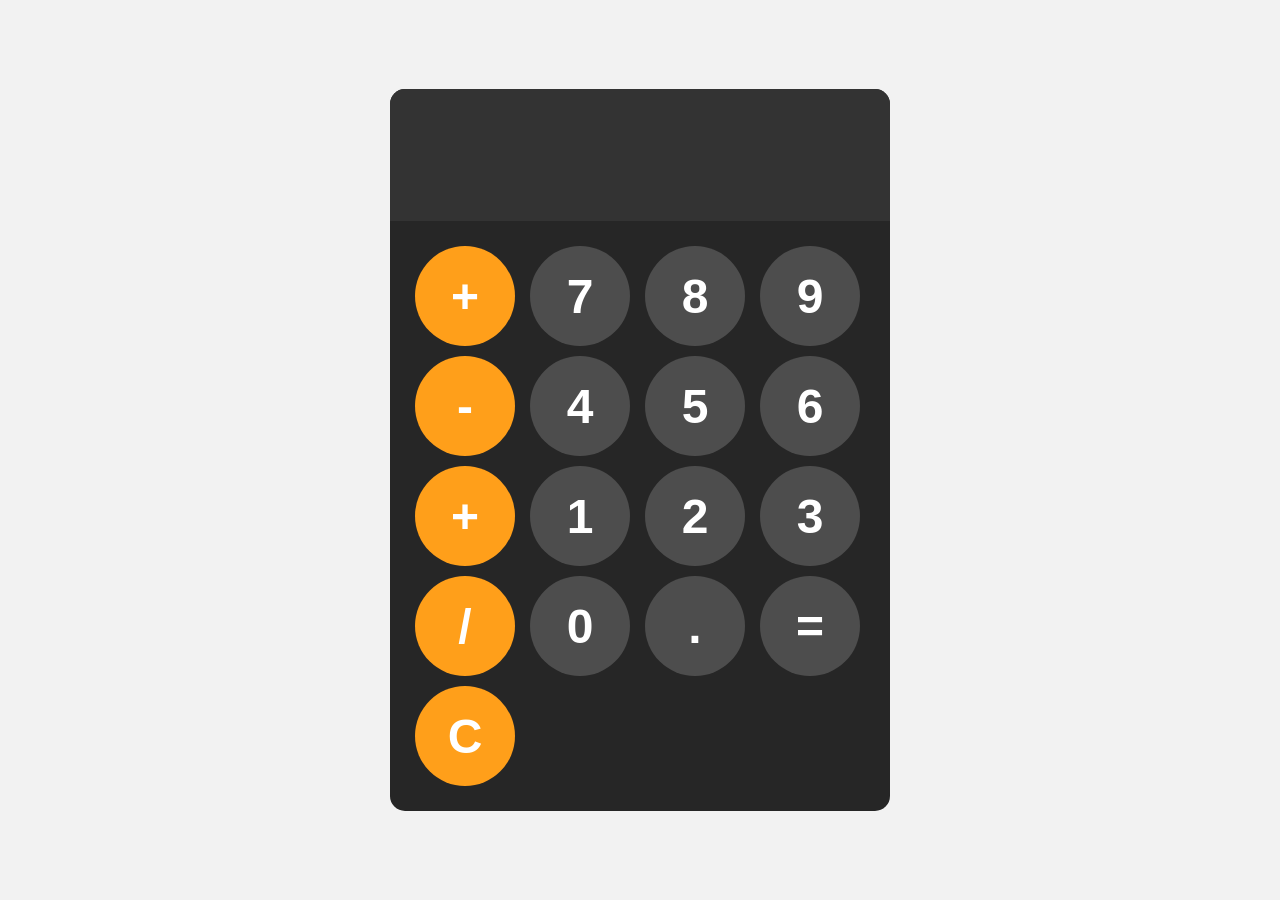
<file: Calculator/index.html>
<!DOCTYPE html>
<html lang="en">
<head>
    <meta charset="UTF-8">
    <meta name="viewport" content="width=device-width, initial-scale=1.0">
    <title>Document</title>
    <link rel="stylesheet" href="style.css">
</head>
<body>
    
    <div id="calculator">
        <input id="display" readonly>
        <div id="keys">
            <button onclick="appendToDisplay('+')" class="operator-btn">+</button>
            <button onclick="appendToDisplay('7')">7</button>
            <button onclick="appendToDisplay('8')">8</button>
            <button onclick="appendToDisplay('9')">9</button>
            <button onclick="appendToDisplay('-')" class="operator-btn">-</button>
            <button onclick="appendToDisplay('4')">4</button>
            <button onclick="appendToDisplay('5')">5</button>
            <button onclick="appendToDisplay('6')">6</button>
            <button onclick="appendToDisplay('*')" class="operator-btn">+</button>
            <button onclick="appendToDisplay('1')">1</button>
            <button onclick="appendToDisplay('2')">2</button>
            <button onclick="appendToDisplay('3')">3</button>
            <button onclick="appendToDisplay('/')" class="operator-btn">/</button>
            <button onclick="appendToDisplay('0')">0</button>
            <button onclick="appendToDisplay('.')">.</button>
            <button onclick="calculate()">=</button>
            <button onclick="clearDisplay()" class="operator-btn">C</button>
            
            
            
        </div>
    </div>

    <script src="script.js"></script>
</body>
</html>
</file>
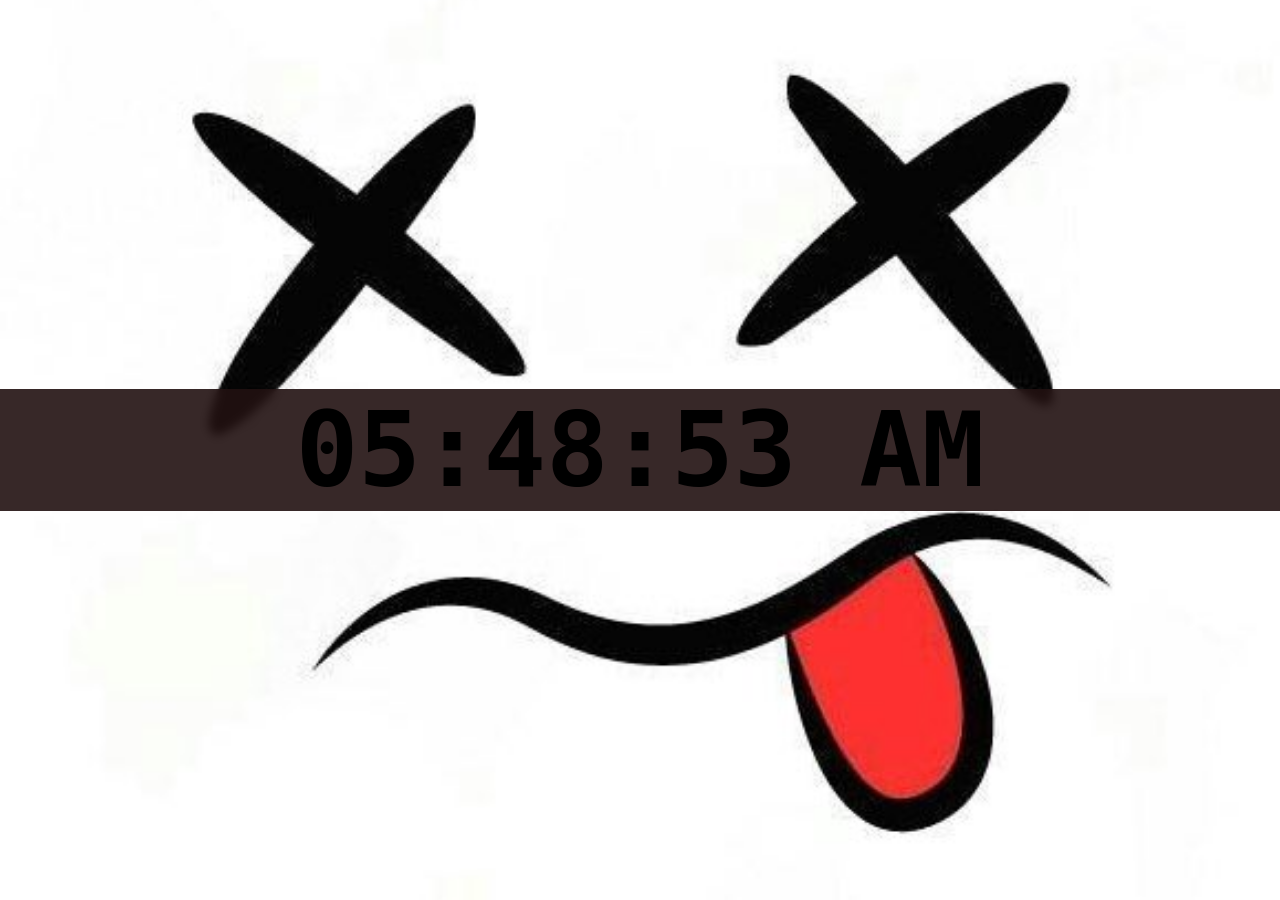
<file: Digital Clock/index.html>
<!DOCTYPE html>
<html lang="en">
<head>
    <meta charset="UTF-8">
    <meta name="viewport" content="width=device-width, initial-scale=1.0">
    <title>Document</title>
    <link rel="stylesheet" href="style.css">
</head>
<body>
    
    <div id="clock-container">
        <div id="clock">00:00:00</div>
    </div>
<script src="script.js"></script>
</body>
</html>
</file>
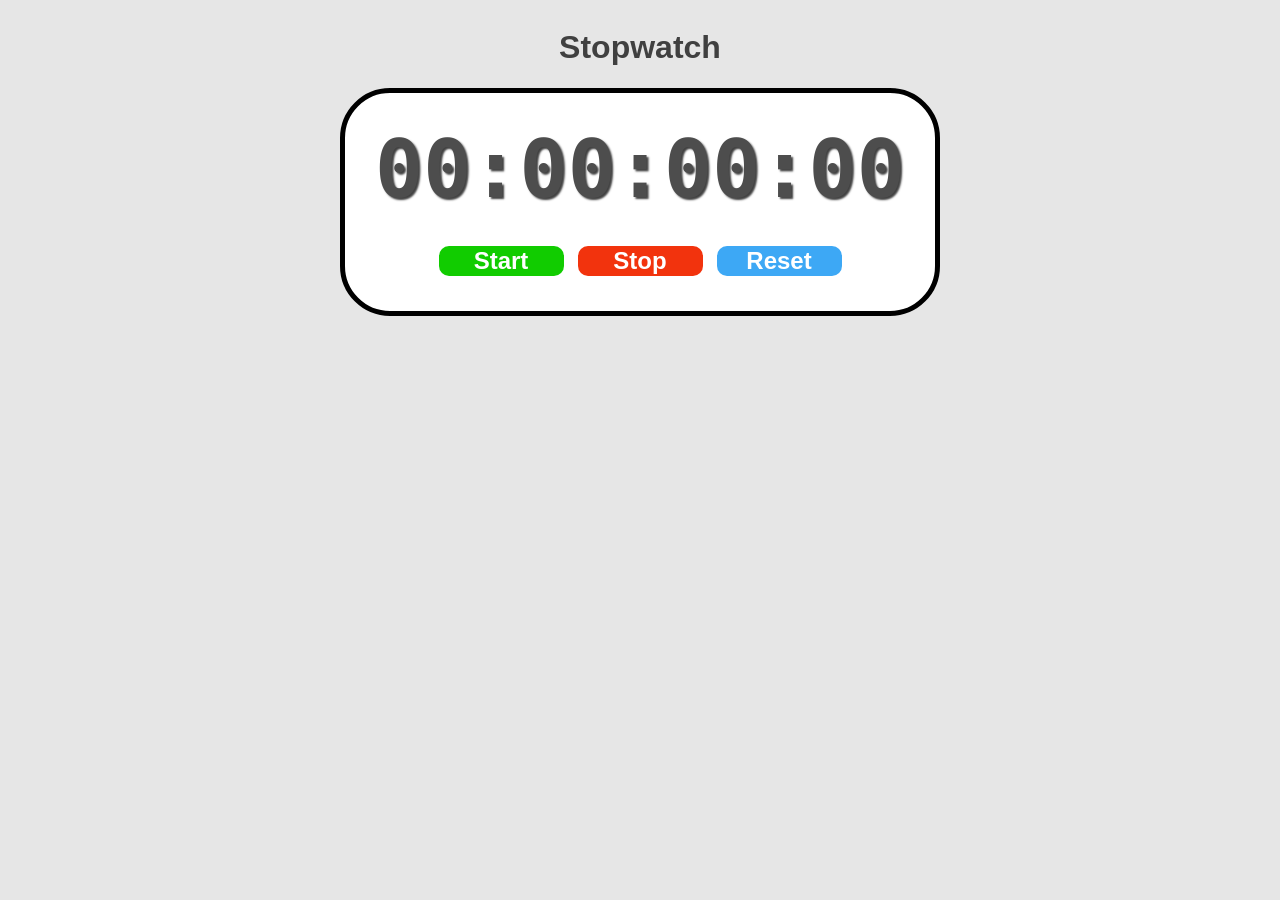
<file: Stopwatch/index.html>
<!DOCTYPE html>
<html lang="en">
<head>
    <meta charset="UTF-8">
    <meta name="viewport" content="width=device-width, initial-scale=1.0">
    <title>Document</title>
    <link rel="stylesheet" href="style.css">
</head>
<body>
    
    <h1 id="myH1">Stopwatch</h1>

    <div id="container">
        <div id="display">
            00:00:00:00
        </div>
        <div id="controls">
            <button id="startBtn" onclick="start()">Start</button>
            <button id="stopBtn" onclick="stop()">Stop</button>
            <button id="resetBtn" onclick="reset()">Reset</button>
        </div>
    </div>

    <script src="script.js"></script>
</body>
</html>
</file>
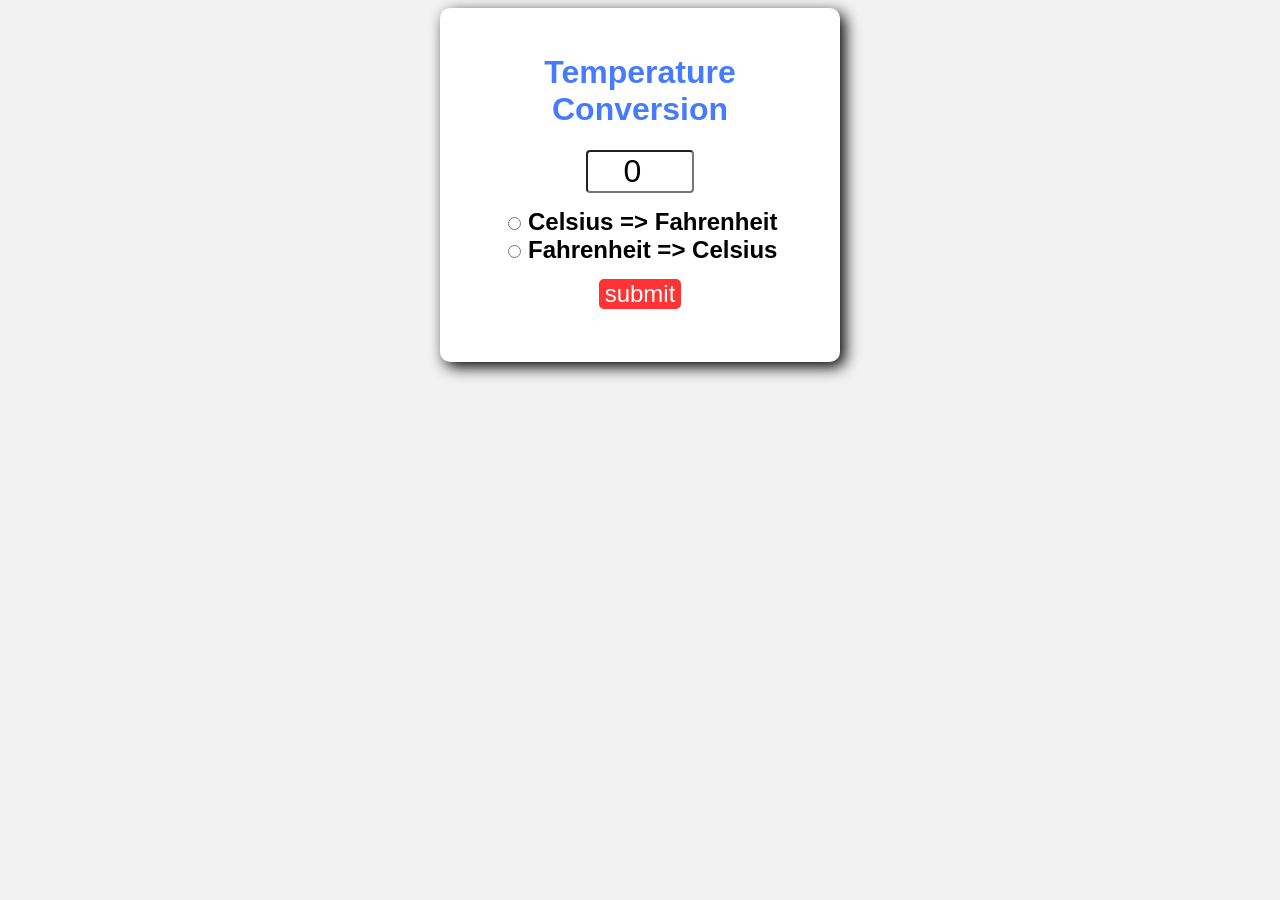
<file: Temp_conv/index.html>
<!DOCTYPE html>
<html lang="en">
<head>
    <meta charset="UTF-8">
    <meta name="viewport" content="width=device-width, initial-scale=1.0">
    <title>Temp Converter</title>
    <link rel="stylesheet" href="style.css">
</head>
<body>
    <form action="">
        <h1>Temperature Conversion</h1>
        <input type="number" id="textBox" value="0"><br>

        <input type="radio" id="toFahrenheit" name="unit">
        <label for="toFahrenheit">Celsius =>  Fahrenheit</label><br>

        <input type="radio" id="toCelsius" name="unit">
        <label for="toCelsius">Fahrenheit => Celsius</label><br>

        <button type="button" onclick="convert()">submit</button>

        <p id="result"></p>
    </form>

    <script src="index.js"></script>
</body>
</html>
</file>
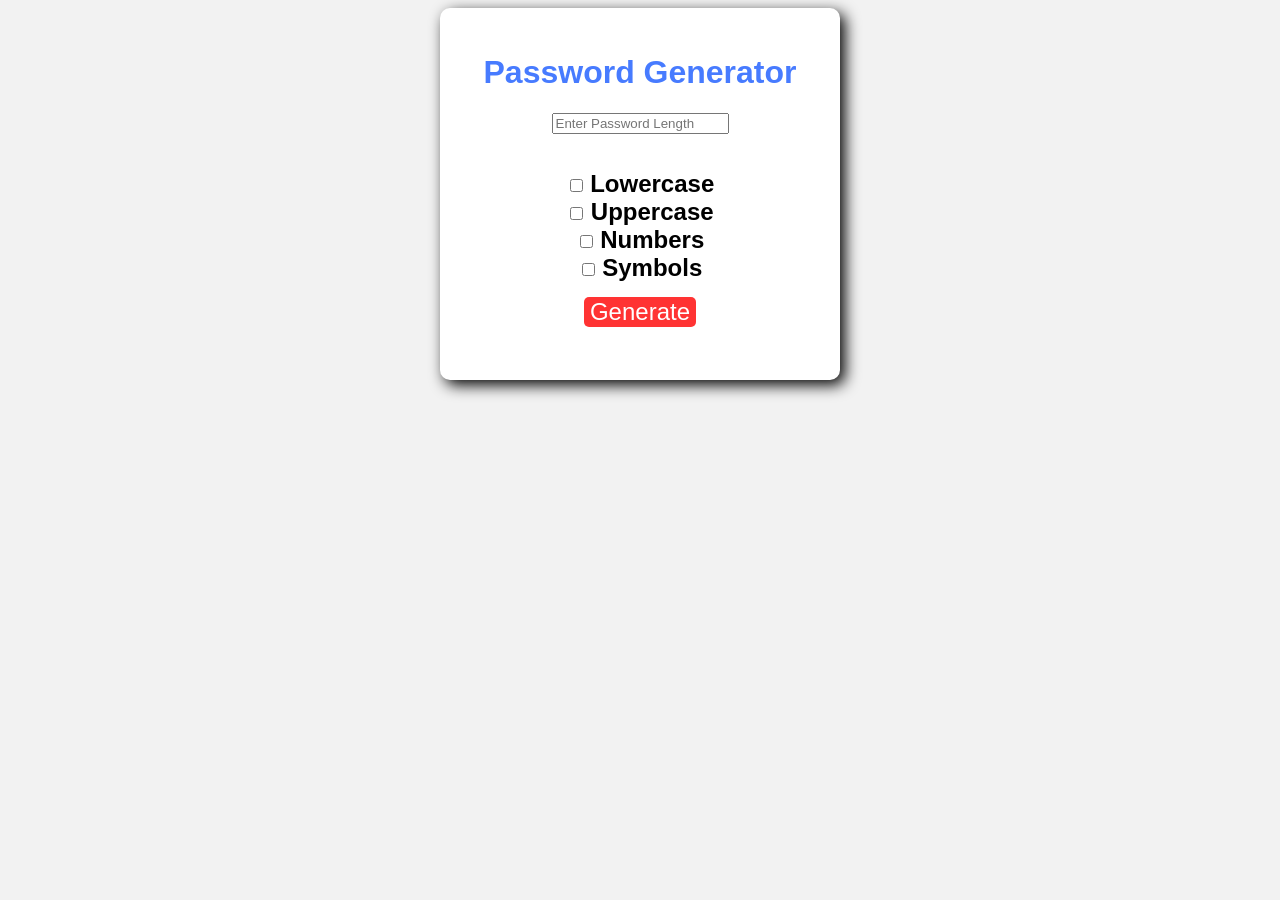
<file: Password_generator/my_version/index.html>
<!DOCTYPE html>
<html lang="en">
<head>
    <meta charset="UTF-8">
    <meta name="viewport" content="width=device-width, initial-scale=1.0">
    <title>Password Generator</title>
    <link rel="stylesheet" href="style.css">
</head>
<body>
    <form action="">
        <h1>Password Generator</h1>

        <input type="number" id="number" placeholder="Enter Password Length">
        <br><br>
        <br>

        <input type="checkbox" id="includeLowercase" name="unit">
        <label for="includeLowercase">Lowercase</label><br>

        <input type="checkbox" id="includeUppercase" name="unit">
        <label for="includeUppercase">Uppercase</label><br>

        <input type="checkbox" id="includeNumbers" name="unit">
        <label for="includeNumbers">Numbers</label><br>

        <input type="checkbox" id="includeSymbols" name="unit">
        <label for="includeSymbols">Symbols</label><br>

        <button type="button" onclick="generatePassword()">Generate</button>

        <p id="result"></p>
    </form>
    <script src="script.js"></script>
</body>
</html>
</file>
<file: Calculator/style.css>
body{
    margin: 0;
    display: flex;
    justify-content: center;
    align-items: center;
    height: 100vh;
    background-color: hsl(0, 0%, 95%);
}
#calculator{
    font-family: Arial, sans-serif;
    background-color: hsl(0, 0%, 15%);
    border-radius: 15px;
    max-width: 500px;
    overflow: hidden;
}

#display{
    width: 100%;
    padding: 20px;
    font-size: 5rem;
    text-align: left;
    border: none;
    background-color: hsl(0, 0%, 20%);
    color: white;
}

#keys{
    display: grid;
    grid-template-columns: repeat(4, 1fr);
    gap: 10px;
    padding: 25px;
}

button{
    width: 100px;
    height: 100px;
    border-radius: 50px;
    border: none;
    background-color: hsl(0, 0%, 30%);
    color: white;
    font-size: 3rem;
    font-weight: bold;
    cursor: pointer;
}
button:hover{
    background-color: hsl(0, 0%, 40%);
}
button:active{
    background-color: hsl(0, 0%, 50%);
}

.operator-btn{
    background-color: hsl(35, 100%, 55%);
}
.operator-btn:hover{
    background-color: hsl(35, 100%, 65%);
}
.operator-btn:active{
    background-color: hsl(35, 100%, 45%);
}
</file>
<file: Digital Clock/style.css>
body{
    background-image: url(background.jpg);
    background-position: center;
    background-size: cover;
    background-attachment: fixed;
    margin: 0;
}
#clock-container{
    display: flex;
    justify-content: center;
    align-items: center;
    height: 100vh;
}
#clock{
    font-family: monospace;
    font-size: 6.5rem;
    font-weight: bold;
    text-align: center;
    backdrop-filter: blur(5px);
    background-color: hsla(0, 33%, 10%, 0.9);
    width: 100%;
}
</file>
<file: Stopwatch/style.css>
body{
    display: flex;
    flex-direction: column;
    align-items: center;
    background-color: hsl(0, 0%, 90%);
}
#myH1{
    font-family: 4rem;
    font-family: "Arial", sans-serif;
    color: hsl(0, 0%, 25%);
}
#container{
    display: flex;
    flex-direction: column;
    align-items: center;
    padding: 30px;
    border: 5px solid;
    border-radius: 50px;
    background-color: white;
}
#display{
    font-size: 5rem;
    font-family: monospace;
    font-weight: bold;
    color: hsl(0, 0%, 30%);
    text-shadow: 2px 2px 2px hsla(0, 0%, 0%, 0.75);
    margin-bottom: 25px;
}
#controls button{
    font-size: 1.5rem;
    font-weight: bold;
    padding: 10px, 20px;
    margin: 5px;
    min-width: 125px;
    border: none;
    border-radius: 10px;
    cursor: pointer;
    color: white;
    transition: background-color 0.5s ease;
}
#startBtn{
    background-color: hsl(115, 100%, 40%);
}
#startBtn:hover{
    background-color: hsl(115, 100%, 30%);
}

#stopBtn{
    background-color: hsl(10, 90%, 50%);
}
#stopBtn:hover{
    background-color: hsl(10, 90%, 30%);
}

#resetBtn{
    background-color: hsl(205, 90%, 60%);
}
#resetBtn:hover{
    background-color: hsl(205, 100%, 30%);
}
</file>
<file: Temp_conv/style.css>
body{
    font-family: Arial, sans-serif;
    background-color: hsl(0, 0%, 95%);
}

h1{
    color: hsl(223, 100%, 64%);
}

form{
    background-color: hsl(0, 0%, 100%);
    text-align: center;
    max-width: 350px;
    margin: auto;
    padding: 25px;
    border-radius: 10px;
    box-shadow: 5px 5px 15px hsla(0, 0%, 0%);
}

#textBox{
    width: 100px;
    text-align: center;
    font-size: 2em;
    border: 2px solid hsla(0 0% 0% 0.8);
    border-radius: 4px;
    margin-bottom: 15px;
}

label{
    font-size: 1.5em;
    font-weight: bold;
}

button{
    margin-top: 15px;
    background-color: hsl(0, 100%, 60%);
    color: white;
    font-size: 1.5em;
    border: none;
    padding: 10px, 15px;
    border-radius: 5px;
    cursor: pointer;
}

button:hover{
    background-color: hsl(0, 100%, 40%);
}

#result{
    font-size: 1.75em;
    font-weight: bold;
}
</file>
<file: Password_generator/my_version/style.css>
body{
    font-family: Arial, sans-serif;
    background-color: hsl(0, 0%, 95%);
}

h1{
    color: hsl(223, 100%, 64%);
}

form{
    background-color: hsl(0, 0%, 100%);
    text-align: center;
    max-width: 350px;
    margin: auto;
    padding: 25px;
    border-radius: 10px;
    box-shadow: 5px 5px 15px hsla(0, 0%, 0%);
}

#textBox{
    width: 100px;
    text-align: center;
    font-size: 2em;
    border: 2px solid hsla(0 0% 0% 0.8);
    border-radius: 4px;
    margin-bottom: 15px;
}

label{
    font-size: 1.5em;
    font-weight: bold;
}

button{
    margin-top: 15px;
    background-color: hsl(0, 100%, 60%);
    color: white;
    font-size: 1.5em;
    border: none;
    padding: 10px, 15px;
    border-radius: 5px;
    cursor: pointer;
}

button:hover{
    background-color: hsl(0, 100%, 40%);
}

#result{
    font-size: 1.75em;
    font-weight: bold;
}
</file>
